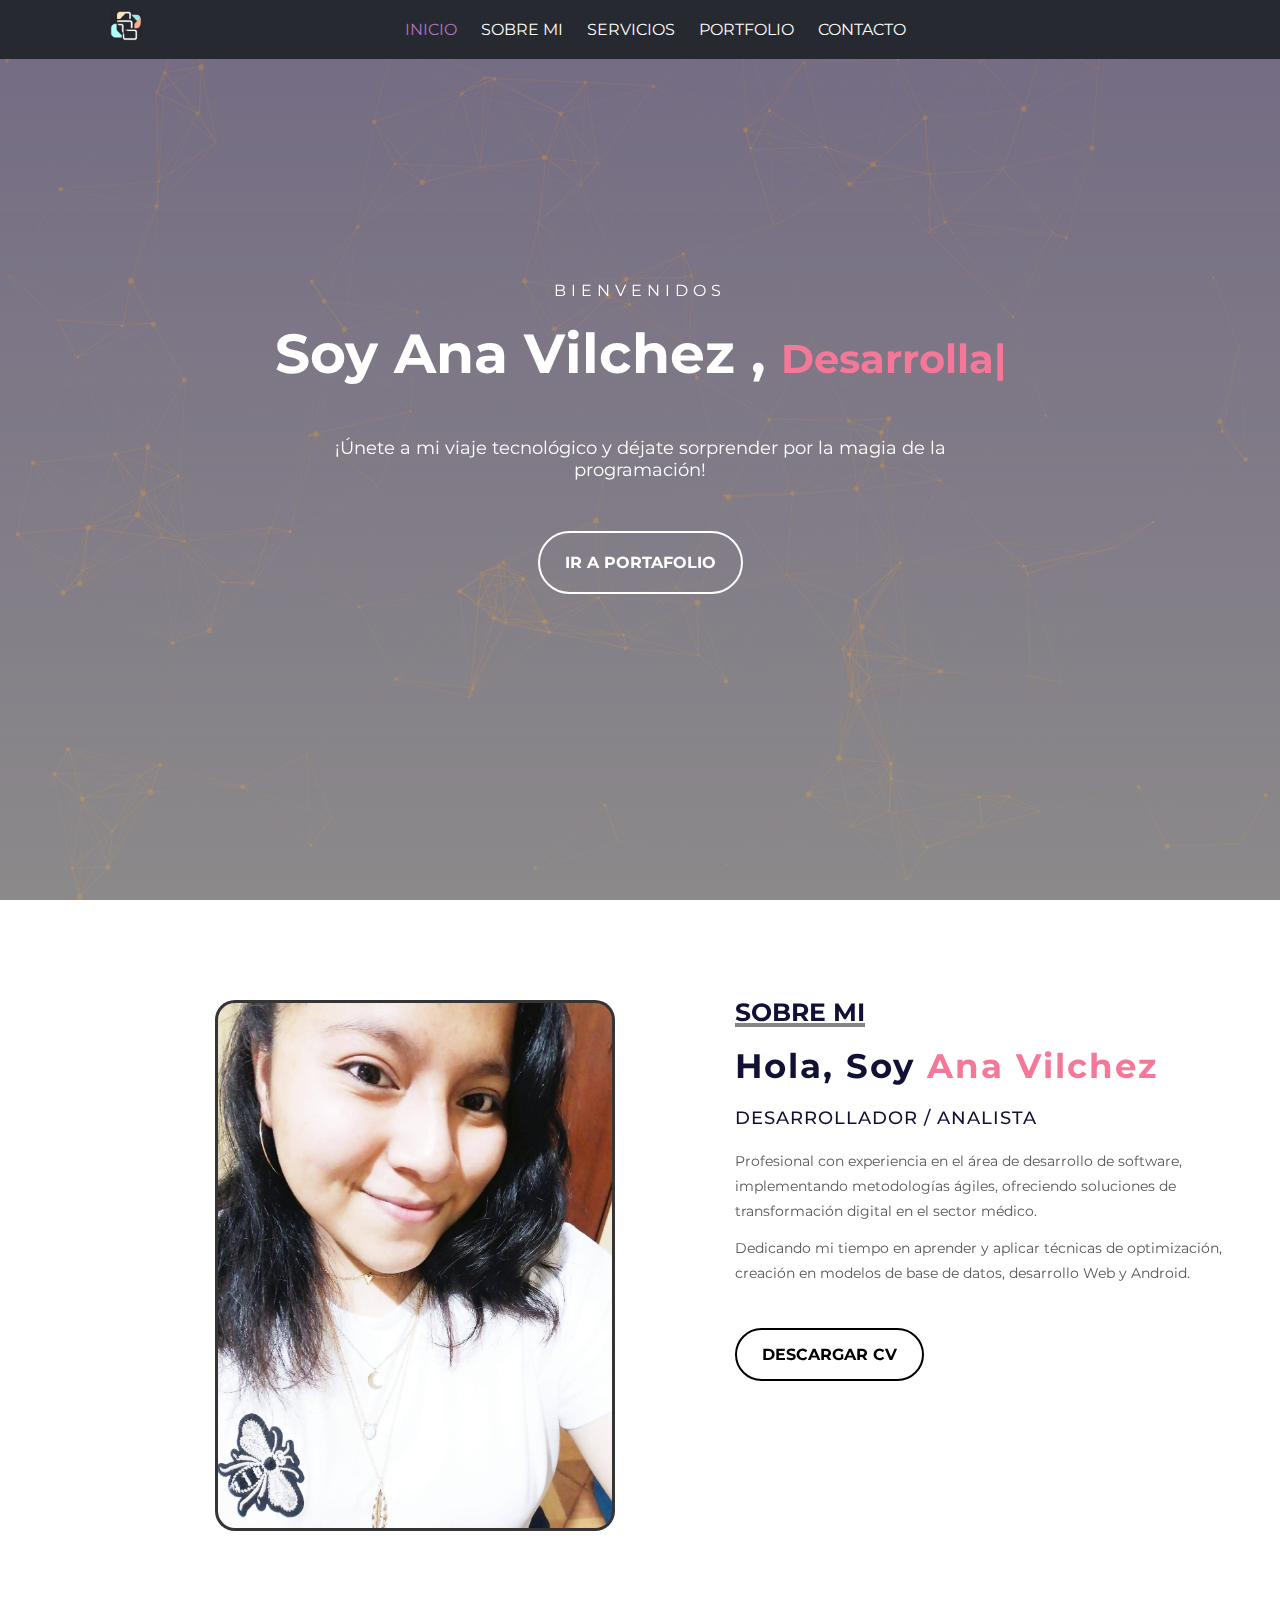
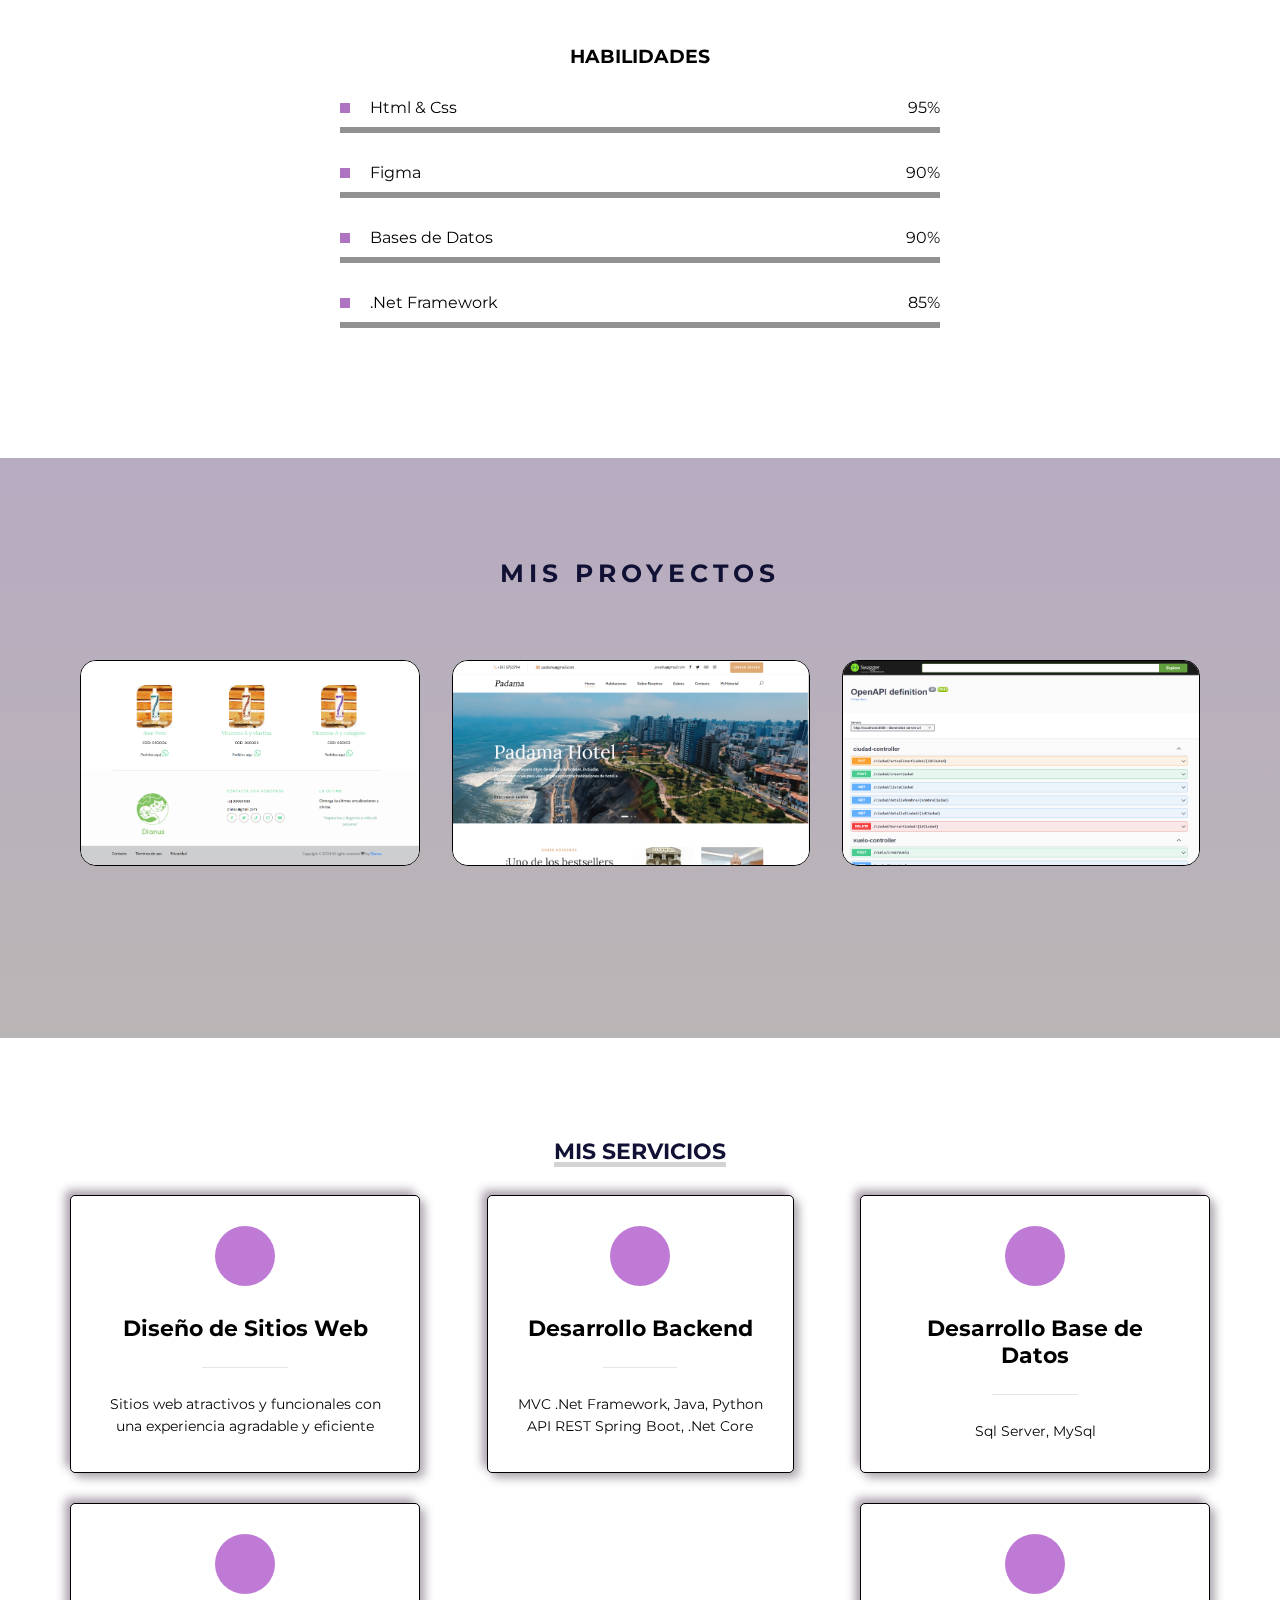
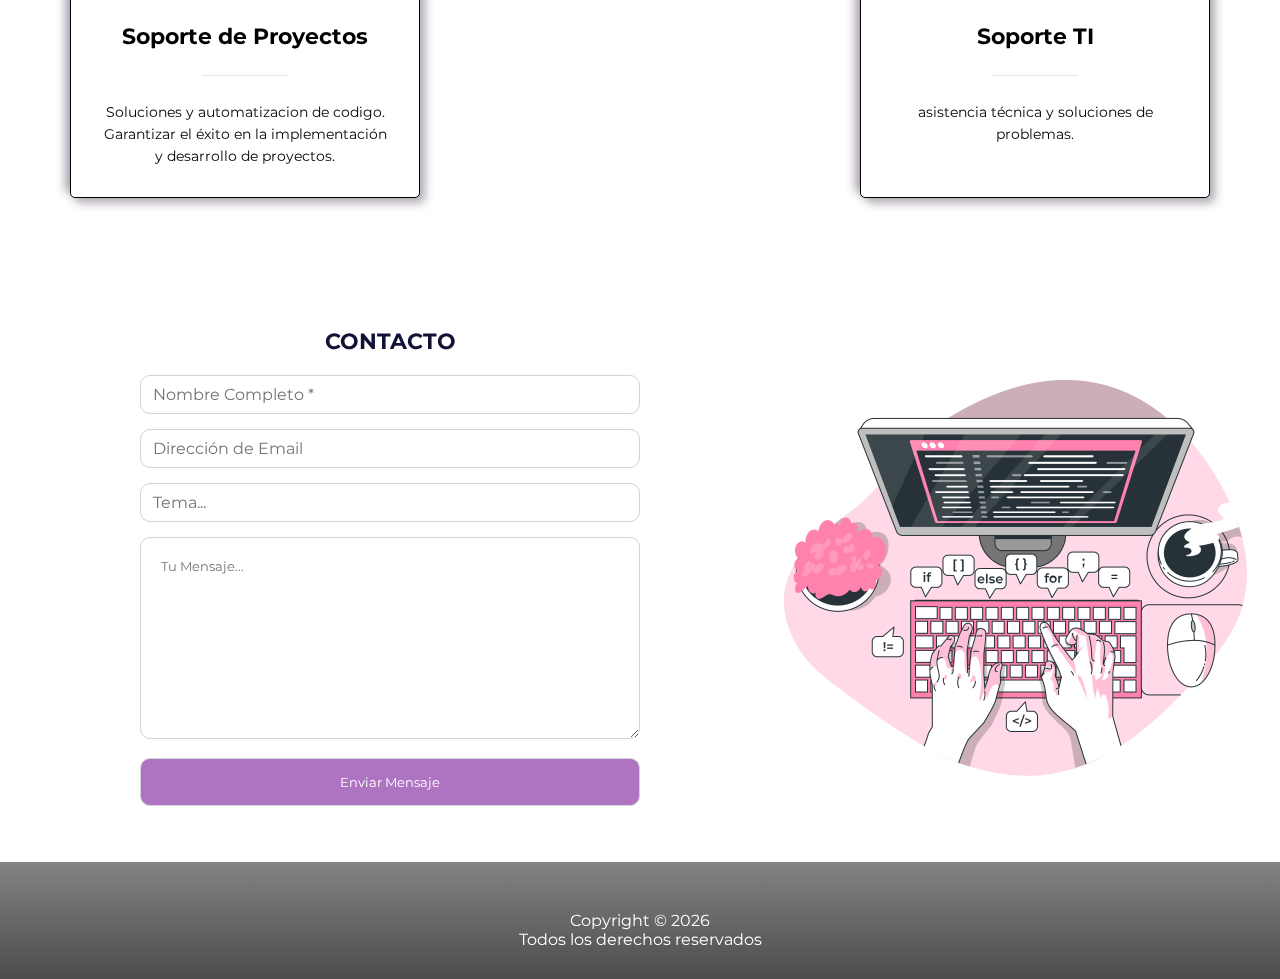
<file: index1.html>
<!DOCTYPE html>
<html lang="es">
  <head>
    <meta charset="UTF-8">
    <meta http-equiv="X-UA-Compatible" content="IE=edge">
    <meta name="viewport" content="width=device-width, initial-scale=1.0 user-scalable=no">
    <link rel="stylesheet" href="https://cdnjs.cloudflare.com/ajax/libs/font-awesome/6.1.1/css/all.min.css" integrity="sha512-KfkfwYDsLkIlwQp6LFnl8zNdLGxu9YAA1QvwINks4PhcElQSvqcyVLLD9aMhXd13uQjoXtEKNosOWaZqXgel0g==" crossorigin="anonymous" referrerpolicy="no-referrer"/>
    <link rel="icon" href="Ico.ico" />
    <link rel="stylesheet" href="style.css" />
    <script src="script.js"></script>
    <title>Gabriela</title>
  </head>
  <body>
    <div id="particles-js"></div>
    <!-- SECCION I N I C I O -->
    <section id="inicio">
    <!-- <div id="particles-js"></div>-->
      <div class="contenido">
        <header>
          <div class="contenido-header">
            <h1><img src="/IMG/Ico.jpeg" height="30" /></h1>
            <nav id="nav" class="">
              <ul id="links">
                <li>
                  <a href="#inicio" class="seleccionado" onclick="seleccionar(this)">INICIO</a>
                </li>
                <li>
                  <a href="#sobremi" onclick="seleccionar(this)">SOBRE MI</a>
                </li>
                <li>
                  <a href="#servicios" onclick="seleccionar(this)">SERVICIOS</a>
                </li>
                <li>
                  <a href="#portfolio" onclick="seleccionar(this)">PORTFOLIO</a>
                </li>
                <li>
                  <a href="#contacto" onclick="seleccionar(this)">CONTACTO</a>
                </li>
              </ul>
            </nav>
            <!-- Icono del menu responsive -->
            <div id="icono-nav" onclick="responsiveMenu()">
              <i class="fa-solid fa-bars"></i>
            </div>
            <div class="redes">
              <!--<a
                href="https://www.linkedin.com/in/ana-vilchez-dev/"
                target="_blank"
              >
                <i class="fa-brands fa-linkedin"></i>
              </a>-->
            </div>
          </div>
        </header>
        <div class="presentacion">
          <p class="bienvenida">Bienvenidos</p>
          <h2>
            Soy Ana Vilchez , <span id="typewriter"></span
            ><span id="cursor">|</span>
          </h2>
          <script>
            function sleep(ms) {
              return new Promise((resolve) => setTimeout(resolve, ms));
            }
            const phrases = ["Desarrollador", "Soporte TI", "Analista"];
            const el = document.getElementById("typewriter");

            let sleepTime = 100;

            let curPhraseIndex = 0;

            const writeLoop = async () => {
              while (true) {
                let curWord = phrases[curPhraseIndex];

                for (let i = 0; i < curWord.length; i++) {
                  el.innerText = curWord.substring(0, i + 1);
                  await sleep(sleepTime);
                }

                await sleep(sleepTime * 10);

                for (let i = curWord.length; i > 0; i--) {
                  el.innerText = curWord.substring(0, i - 1);
                  await sleep(sleepTime);
                }

                await sleep(sleepTime * 5);

                if (curPhraseIndex === phrases.length - 1) {
                  curPhraseIndex = 0;
                } else {
                  curPhraseIndex++;
                }
              }
            };
            writeLoop();
          </script>
          <p class="descripcion">
            ¡Únete a mi viaje tecnológico y déjate sorprender por la magia de la
            programación!
          </p>
          <a href="#portfolio">Ir a Portafolio</a>
        </div>
      </div>
    </section>

    <!-- SECCION S O B R E M I -->
    <section id="sobremi">
        <div class="contenedor-foto">
          <img src="/IMG/photo.jpg" alt="" />
        </div>
        <div class="sobremi">
          <p class="titulo-seccion">Sobre Mi</p>
          <h2>Hola, Soy <span>Ana Vilchez</span></h2>
          <h3>Desarrollador / Analista</h3>
          <p>
            Profesional con experiencia en el área de desarrollo de software,
            implementando metodologías ágiles, ofreciendo soluciones de
            transformación digital en el sector médico.
          </p>
          <p>
            Dedicando mi tiempo en aprender y aplicar técnicas de optimización,
            creación en modelos de base de datos, desarrollo Web y Android.
          </p>
          <a download="GABRIELA_V_CV" href="/IMG/GABRIELA_V_CV.pdf"
            >Descargar CV</a
          >
        </div>
      <!--<hr />-->
    </section>
    <!-- SECCION H A B I L I D A D E S -->
    <div class="contenedor-skills" id="skills">
      <h3>HABILIDADES</h3>
      <div class="skill">
        <div class="info">
          <p><span class="lista"> </span>Html & Css</p>
          <span class="porcentaje">95%</span>
        </div>

        <div class="barra">
          <div class="" id="html"></div>
        </div>
      </div>
      <div class="skill">
        <div class="info">
          <p><span class="lista"> </span>Figma</p>
          <span class="porcentaje">90%</span>
        </div>

        <div class="barra">
          <div class="" id="js"></div>
        </div>
      </div>
      <div class="skill">
        <div class="info">
          <p><span class="lista"> </span>Bases de Datos</p>
          <span class="porcentaje">90%</span>
        </div>

        <div class="barra">
          <div class="" id="bd"></div>
        </div>
      </div>
      <div class="skill">
        <div class="info">
          <p><span class="lista"> </span>.Net Framework</p>
          <span class="porcentaje">85%</span>
        </div>
        <div class="barra">
          <div class="" id="ps"></div>
        </div>
      </div>
    </div>
    <!-- SECCION PORTAFOLIO -->
    <section id="portfolio">
      <h3 class="titulo-seccion">Mis Proyectos</h3>
      <div class="fila">
        
        <div class="proyecto">
          <img src="/IMG/dianus.PNG" alt="alt" loading="lazy" />
          <div class="info">
            <h4>Descripcion Proyecto</h4>
            <a class="card-circle-span" target="_black" href="https://github.com/AnaGabriela05/Pagina.git">
              <i class="fas fa-link" aria-hidden="true"></i></a>
          </div>
        </div>
        <div class="proyecto">
          <img src="/IMG/home.png" alt="alt" loading="lazy" />
          <div class="info">
            <h4>PADAMA HOTEL</h4>
            <br />
            <a
              class="card-circle-span"
              target="_black"
              href="https://github.com/AnaGabriela05/HotelFinal.git"
            >
              <i class="fas fa-link" aria-hidden="true"></i
            ></a>
          </div>
        </div>
        <div class="proyecto">
          <img src="/IMG/back.png" alt="alt" loading="lazy" />
          <div class="info">
            <h4>Descripcion Proyecto</h4>
            <a class="card-circle-span" target="_black" href="https://github.com/AnaGabriela05/projectServici.git">
              <i class="fas fa-link" aria-hidden="true"></i></a>
          </div>
        </div>
        
      </div>
    </section>

    <!-- SECCION S E R V I C I O S -->
    <section id="servicios">
      <h3 class="titulo-seccion">MIS SERVICIOS</h3>
      <div class="fila">
        <div class="servicio">
          <span class="icono"> <i class="fa-solid fa-code"></i></span>
          <h4>Diseño de Sitios Web</h4>
          <hr />
          <p>Sitios web atractivos y funcionales con una experiencia agradable y eficiente
          </p>
        </div>
        <div class="servicio">
          <span class="icono"><i class="fa-solid fa-file-code"></i></span>
          <h4>Desarrollo Backend</h4>
          <hr />
          <p>MVC .Net Framework, Java, Python </p>
            <p> API REST Spring Boot, .Net Core
          </p>
        </div>
        <div class="servicio">
          <span class="icono"><i class="fa-solid fa-arrow-trend-up"></i></span>
          <h4>Desarrollo Base de Datos</h4>
          <hr />
          <p>
           Sql Server, MySql
          </p>
          <!--<p>Contribuir al rendimiento, escalabilidad y confiabilidad 
             del sistema.</p>-->
        </div>
      </div>
      <div class="fila">
        <div class="servicio">
          <span class="icono"> <i class="fa-solid fa-code"></i></span>
          <h4>Soporte de Proyectos</h4>
          <hr />
          <p>Soluciones y automatizacion de codigo.
          </p>
          <p>Garantizar el éxito en la implementación y desarrollo de proyectos.</p>
        </div>
        <div class="servicio">
          <span class="icono"><i class="fa-solid fa-file-code"></i></span>
          <h4>Soporte TI</h4>
          <hr />
          <p>
            asistencia técnica y soluciones de problemas.
          </p>
        </div>
      </div>
    </section>

    <!-- SECCTION C O N T A C T O -->
    <section id="contacto">
      <div class="contenedor-form">
        
      <h3 class="titulo-seccion">Contacto</h3>
        <form action="mailto:anavilchez.job@gmail.com" method="post">
          <div class="fila">
            <input
              type="text"
              placeholder="Nombre Completo *"
              class="input-mitad"/>
          </div>
          <div class="fila">
            <input
              type="email"
              placeholder="Dirección de Email"
              class="input-mitad"/>
          </div>
          <div class="fila">
            <input type="text" placeholder="Tema..." class="input-full" />
          </div>
          <div class="fila">
            <textarea
              name=""
              id=""
              cols="30"
              rows="10"
              placeholder="Tu Mensaje..."
              class="input-full"
            ></textarea>
          </div>
          <input type="submit" value="Enviar Mensaje" class="btn-enviar"/>
        </form>
      </div>
      <div class="contenedor-foto-1">
        <img src="/IMG/Code typing-bro.png" alt="" />
      </div>
    </section>
    <!-- SECCION FOOTER -->
    <footer>
      <div class="co-text">
        <a href="https://www.linkedin.com/in/ana-vilchez-dev/" target="_blank">
          <i class="fa-brands fa-linkedin"></i>
        </a>
        <a href="https://github.com/AnaGabriela05" target="_blank">
          <i class="fa-brands fa-github"></i>
        </a>
        <br />
        Copyright &copy;
        <script>
          document.write(new Date().getFullYear());
        </script>
        <br />
        Todos los derechos reservados
        <i class="fa fa-heart" aria-hidden="true"></i>
      </div>
    </footer>

    <!--<script src="/SCRIPT/Script.js"></script>-->
    <script src="/SCRIPT/particles.min.js"></script>
    <script src="/SCRIPT/homeTyped.js"></script>
    <script src="/SCRIPT/typed.js"></script>
    <script src="/SCRIPT/app.js"></script>
  </body>
</html>
</file>
<file: style.css>
@import url("https://fonts.googleapis.com/css2?family=Montserrat:wght@200;300;400;500;600&display=swap");
* {
  margin: 0;
  padding: 0;
  box-sizing: border-box;
  font-family: "Montserrat";
}

html {
  scroll-behavior: smooth;
}
/* *********************/
/* seccion P A R T I C U L A S
/* *********************/

#particles-js {
  background: rgb(100, 108, 113);
  position: fixed;
  width: 100%;
  height: 100%;
  top: 0;
  z-index: -1;
}

/* *********************/
/* seccion I N I C I O */
/* *********************/

#inicio {
  background: linear-gradient(
    rgba(127, 106, 145, 0.56),
    rgba(157, 150, 150, 0.7)
  );
  background-size: cover;
  background-position: center center;
  height: 100vh;
}

#inicio .contenido header {
  background-color: #262930;
  position: fixed;
  width: 100%;
  z-index: 100;
  top: 0;
}

#inicio .contenido header .contenido-header {
  max-width: 1100px;
  margin: auto;
  display: flex;
  justify-content: space-between;
  align-items: center;
  padding: 10px 20px;
}

#inicio .contenido header .contenido-header h1 {
  text-align: center;
  color: #ae74c1;
}

#inicio .contenido header .contenido-header nav ul {
  list-style: none;
  display: flex;
  align-items: center;
}

#inicio .contenido header .contenido-header nav ul li a {
  text-decoration: none;
  color: #fff;
  margin: 0 12px;
  font-weight: 400;
  transition: 0.5s;
}

#inicio .contenido header .contenido-header nav ul li a:hover {
  color: #ae74c1;
}

#inicio .contenido header .contenido-header .redes a {
  text-decoration: none;
  color: #fff;
  display: inline-block;
  margin-left: 10px;
  transition: 0.5s;
}

#inicio .contenido header .contenido-header .redes a:hover {
  color: #ae74c1;
}

#inicio .contenido header .contenido-header .seleccionado {
  color: #ae74c1;
}

#inicio .contenido .presentacion {
  max-width: 1100px;
  height: 100vh;
  margin: auto;
  color: #fff;
  display: flex;
  flex-direction: column;
  align-items: center;
  justify-content: center;
}

#inicio .contenido .presentacion .bienvenida {
  font-size: 16px;
  margin-bottom: 20px;
  text-transform: uppercase;
  letter-spacing: 5px;
}

#inicio .contenido .presentacion h2 {
  font-size: 55px;
  margin-bottom: 25px;
  text-align: center;
}

#inicio .contenido .presentacion h2 span {
  font-size: 40px;
  color: #f57899;
}

#inicio .contenido .presentacion .descripcion {
  max-width: 700px;
  margin: 25px auto;
  font-size: 18px;
  text-align: center;
}

#inicio .contenido .presentacion a {
  text-decoration: none;
  display: inline-block;
  margin: 25px;
  padding: 20px 25px;
  border: 2px solid #fff;
  border-radius: 50px;
  color: #fff;
  font-weight: bold;
  text-transform: uppercase;
  transition: 0.5s;
}

#inicio .contenido .presentacion a:hover {
  background-color: #f57899;
}

#icono-nav {
  color: #fff;
  display: none;
}
/* *********************/
/* seccion S O B R E  M I */
/* *********************/

#sobremi {
  background: #fff;
  width: 100%;
  margin: auto;
  padding: 100px 15px;
  color: #111135;
  display: flex;
}

#sobremi .contenedor-foto {
  max-width: 400px;
  margin-right: 80px;
  margin-left: 200px;
}

#sobremi .contenedor-foto img {
  padding: 3px;
  width: 100%;
  border-radius: 20px;
  background-color: #353535;
}

#sobremi .sobremi {
  margin: 0 40px;
}

#sobremi .sobremi .titulo-seccion {
  font-size: 25px;
  font-weight: bold;
  text-transform: uppercase;
  color: #111135;
  text-decoration: underline;
  text-decoration-color: #868484;
  text-decoration-thickness: 4px;
}

#sobremi .sobremi h2 {
  font-size: 34px;
  font-weight: bold;
  margin: 20px 0;
  letter-spacing: 2px;
}

#sobremi .sobremi h2 span {
  color: #f57899;
}

#sobremi .sobremi h3 {
  font-size: 18px;
  font-weight: 500;
  text-transform: uppercase;
  margin-bottom: 20px;
  letter-spacing: 1px;
}

#sobremi .sobremi p {
  font-size: 14px;
  line-height: 25px;
  color: #565656;
  margin-bottom: 12px;
}

#sobremi .sobremi a {
  display: inline-block;
  text-decoration: none;
  color: #000;
  border: 2px solid #000000;
  border-radius: 50px;
  padding: 15px 25px;
  margin-top: 30px;
  transition: 0.5s;
  background-color: #ffffff;
  font-weight: bold;
  text-transform: uppercase;
}

#sobremi .sobremi a:hover {
  background-color: #f57899;
  color: #fff;
}
hr {
  margin-top: 1rem;
  width: 100%;
  border: 0;
  border-top: 1px solid rgba(0, 0, 0, 0.1);
  display: block;
  unicode-bidi: isolate;
  margin-block-start: 0.5em;
  margin-block-end: 0.5em;
  margin-inline-start: auto;
  margin-inline-end: auto;
  overflow: hidden;
}
/* *********************/
/* seccion S E R V I C I O S */
/* *********************/

#servicios {
  padding: 100px 15px;
  text-align: center;
  background-color: #fff;
}

#servicios .titulo-seccion {
  text-align: center;
  font-size: 22px;
  text-transform: uppercase;
  color: #111135;
  text-decoration: underline;
  text-decoration-color: #d3d3d3;
  text-decoration-thickness: 5px;
}

#servicios .fila {
  display: flex;
  justify-content: space-between;
  max-width: 1150px;
  margin: 30px auto;
}

#servicios .fila .servicio {
  max-width: 350px;
  background-color: #fff;
  border: 1px solid #000000;
  padding: 30px;
  margin: 0px 5px;
  border-radius: 5px;
  transition: 0.5s;
  box-shadow: 5px 5px 10px #a79fa9e4, -5px -5px 10px #a397a5e4;
}

#servicios .fila .servicio:hover {
  box-shadow: 5px 5px 10px #8f6799e4, -5px -5px 10px #845a8be4;
}

#servicios .fila .servicio .icono {
  display: inline-block;
  width: 60px;
  height: 60px;
  border-radius: 50%;
  background-color: #bf7ad6;
  color: #fff;
  padding: 20px;
  margin-bottom: 25px;
}

#servicios .fila .servicio h4 {
  font-size: 22px;
  margin-bottom: 25px;
}

#servicios .fila .servicio hr {
  width: 30%;
  margin: auto;
  color: #000;
  margin-bottom: 25px;
}

#servicios .fila .servicio ul {
  list-style: none;
  display: flex;
  justify-content: space-around;
  margin-bottom: 10px;
}

#servicios .fila .servicio p {
  font-size: 14px;
  line-height: 22px;
}
/* *********************/
/* seccion S K I L L S */
/* *********************/

.contenedor-skills {
  /* background: linear-gradient(#ffe2e2cc, rgba(33, 16, 16, 0.8)),url("/IMG/imag1.jpg");**/
  background: #fff;
  background-attachment: fixed;
  background-repeat: no-repeat;
  background-size: cover;
  color: #000000;
  background-position: center center;
  padding: 10px 0 100px;
  text-align: center;
}

.contenedor-skills .skill {
  max-width: 600px;
  margin: 30px auto;
}

.contenedor-skills .skill .info {
  display: flex;
  justify-content: space-between;
}

.contenedor-skills .skill .lista {
  display: inline-block;
  margin-right: 20px;
  height: 10px;
  width: 10px;
  background-color: #ae74c1;
}

.contenedor-skills .skill .barra {
  background-color: #919191;
  width: 100%;
  height: 6px;
  margin: 10px 0px;
}

.contenedor-skills .skill .barra .barra-progreso1 {
  background-color: #ae74c1;
  width: 95%;
  height: 6px;
  animation: progreso1 2s forwards;
}

.contenedor-skills .skill .barra .barra-progreso2 {
  background-color: #ae74c1;
  width: 90%;
  height: 6px;
  animation: progreso2 2s forwards;
}

.contenedor-skills .skill .barra .barra-progreso3 {
  background-color: #ae74c1;
  width: 90%;
  height: 6px;
  animation: progreso3 2s forwards;
}

.contenedor-skills .skill .barra .barra-progreso4 {
  background-color: #ae74c1;
  width: 85%;
  height: 6px;
  animation: progreso4 2s forwards;
}

@keyframes progreso1 {
  0% {
    width: 0;
  }
  100% {
    width: 95%;
  }
}

@keyframes progreso2 {
  0% {
    width: 0;
  }
  100% {
    width: 90%;
  }
}

@keyframes progreso3 {
  0% {
    width: 0;
  }
  100% {
    width: 90%;
  }
}

@keyframes progreso4 {
  0% {
    width: 0;
  }
  100% {
    width: 85%;
  }
}
/* *********************/
/* seccion P O R T F O L I O */
/* *********************/

#portfolio {
  width: 100%;
  padding: 100px 0;
  margin: auto;
  background: linear-gradient(
    rgba(127, 106, 145, 0.56),
    rgba(157, 150, 150, 0.7)
  );
}

#portfolio .titulo-seccion {
  text-align: center;
  font-size: 25px;
  font-weight: bold;
  text-transform: uppercase;
  letter-spacing: 5px;
  color: #111135;
}

#portfolio .fila {
  display: flex;
  justify-content: space-between;
  margin: 40px 0;
  margin-left: 5%;
  margin-right: 5%;
}

#portfolio .fila .proyecto {
  max-width: 450px;
  border: 1px solid #000;
  margin: 0 10px;
  position: relative;
  overflow: hidden;
  margin: 2rem 1rem;
  background-color: #fff;
  border-radius: 1rem;
  cursor: pointer;
}

#portfolio .fila .proyecto img {
  width: 100%;
  height: 100%;
  object-fit: cover;
  transition: 0.5s;
}

#portfolio .fila .proyecto:hover img {
  filter: grayscale(0);
}

#portfolio .fila .proyecto .info {
  position: absolute;
  width: 100%;
  height: 100%;
  left: 0px;
  background-color: rgba(77, 19, 116, 0.418);
  color: #ffffff;
  padding: 10px;
  opacity: 0;
  bottom: -40px;
  transition: 0.5s;
  bottom: -40px;
  transition: 0.5s;
  display: flex !important;
  flex-direction: column;
  justify-content: center;
  align-items: center;
  color: white;
  border-radius: 1em;
}
.card-circle-span {
  text-decoration: none;
  width: 6.25rem;
  height: 6.25rem;
  background-color: rgba(141, 88, 184, 0.952);
  display: flex;
  flex-direction: column;
  justify-content: center;
  align-items: center;
  border-radius: 50%;
  transition: all 0.5s;
}
.card-circle-span i {
  color: white;
  font-size: 2rem;
}
.card-circle-span:hover i {
  color: #ae74c1;
}

#portfolio .fila .proyecto:hover .info {
  opacity: 1;
  bottom: 0;
}

/* *********************/
/* seccion C O N T A C T O */
/* *********************/

#contacto {
  padding: 0px 15px 30px;
  background-color: #ffffff;
  width: 100%;
  display: flex;
}
#contacto .contenedor-foto-1 {
  width: 100%;
}

#contacto .contenedor-foto-1 img {
  width: 100%;
  border-radius: 20px;
  background-color: #ffffff;
}
#contacto .titulo-seccion {
  margin-bottom: 20px;
  font-size: 25px;
}

#contacto .contenedor-form {
  width: 100%;
  position: relative;
  margin-left: 10%;
  margin-right: 10%;
}

#contacto .contenedor-form .fila {
  margin-bottom: 15px;
}

#contacto .contenedor-form .mitad {
  display: flex;
  justify-content: space-between;
}

#contacto .contenedor-form input,
#contacto .contenedor-form textarea {
  padding: 20px;
  border: none;
  border: 1px solid #ced4da;
  border-radius: 10px;
  transition: border-color 0.15s;
  width: 100%;
  /* width: 60%;
  padding: 20px;
  border: none;
  border: 1px solid #ced4da;
  border-radius: 10px;
  transition: border-color 0.15s; */
}
#contacto .contenedor-form .fila input,
#contacto .contenedor-form .mitad input {
  width: 100%;
  height: calc(1.5em + 0.75rem + 3px);
  padding: 0.375rem 0.75rem;
  font-size: 1rem;
  font-weight: 400;
  line-height: 1.5;
  background-color: #fff;
  border: 1px solid #ced4da;
  border-radius: 10px;
  transition: border-color 0.15s;
}

#contacto .contenedor-form .input-full {
  width: 100%;
}

#contacto .titulo-seccion {
  text-align: center;
  font-size: 22px;
  text-transform: uppercase;
  color: #111135;
  /* text-decoration: underline;
  text-decoration-color: #d3d3d3;
  text-decoration-thickness: 5px; */
}

#contacto .btn-enviar {
  margin: auto;
  cursor: pointer;
  transition: 0.5s;
  padding: 15px 15px !important;
  background-color: #ae74c1;
  color: #ffffff;
}

#contacto .btn-enviar:hover {
  color: #000000;
}
/* *********************/
/* seccion F O O T E R */
/* *********************/

footer {
  background-color: #000;
  background: linear-gradient(rgba(34, 34, 34, 0.56), rgba(0, 0, 0, 0.7));
  color: #fff;
  text-align: center;
  padding: 30px 0;
}

footer a {
  text-decoration: none;
  color: #fff;
  display: inline-block;
  margin: 5px;
  font-size: 26px;
}
/* *********************/
/* seccion R E S P O N S I V E */
/* *********************/

@media screen and (max-width: 800px) {
  .redes {
    display: none;
  }
  nav {
    display: none;
  }
  nav.responsive {
    display: block;
    background-color: #262930;
    width: 100%;
    position: absolute;
    top: 48px;
    left: 0;
    padding: 10px 0;
  }
  nav.responsive ul {
    display: block !important;
    text-align: center;
  }
  nav.responsive ul li {
    margin: 5px 0;
  }
  #icono-nav {
    display: block;
  }
  #inicio .contenido .presentacion h2 {
    font-size: 40px;
  }
  /* seccion SOBRE MI */
  #sobremi {
    padding: 50px 0;
    display: block;
  }
  #sobremi .contenedor-foto {
    max-width: 200px;
    margin: auto;
  }
  #sobremi .contenedor-foto img {
    padding: 3px;
  }
  #sobremi .sobremi .titulo-seccion {
    text-align: center;
    padding: 50px;
  }
  #sobremi .sobremi h2 {
    font-size: 25px;
    text-align: center;
  }
  /* seccion MIS SERVICIOS */
  #servicios {
    padding: 50px 15px;
  }
  #servicios .fila {
    display: block;
  }
  #servicios .fila .servicio {
    margin: 10px auto;
  }
  /* seccion HABLIDADES MI */
  .contenedor-skills {
    padding: 50px 20px;
  }
  /* seccion PORTFOLIO */
  #portfolio {
    padding: 50px 0;
  }
  #portfolio .fila {
    display: block;
  }
  #portfolio .fila .proyecto {
    margin: 10px auto;
  }
  /* seccion CONTACTO */
  #contacto {
    padding: 50px 15px;
  }
  .contenedor-foto-1 {
    display: none;
  }
  .contenedor-foto-1 img{
    width:0px;
  }
  #contacto .contenedor-form .mitad {
    margin-bottom: 15px;
    display: block;
  }
  #contacto .contenedor-form .mitad input {
    width: 100%;
    margin-bottom: 15px;
  }
}
</file>
